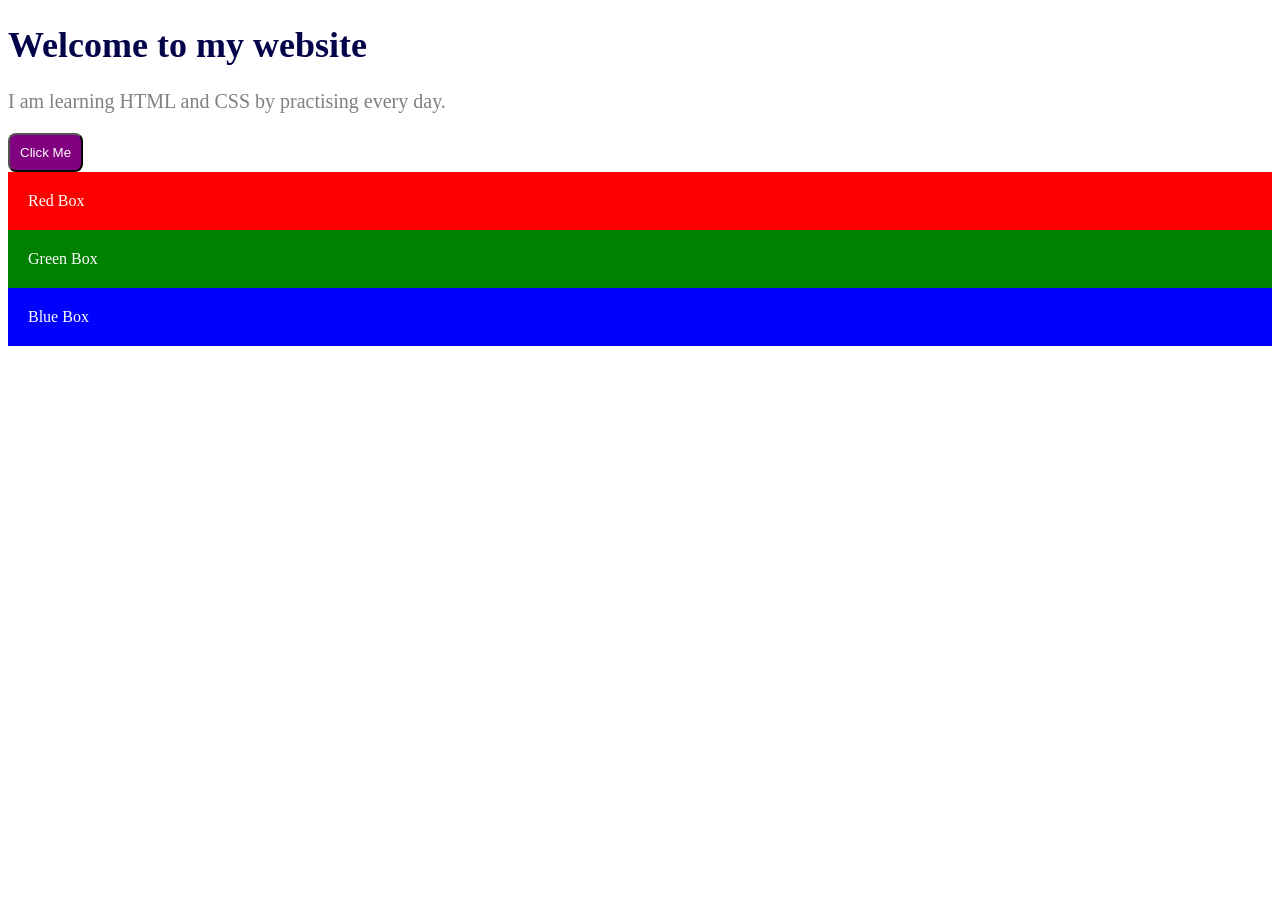
<file: Day1/index.html>
<!DOCTYPE html>
<html lang="en">
<head>
    <meta charset="UTF-8">
    <meta name="viewport" content="width=device-width, initial-scale=1.0">
    <title>Document</title>
    <link rel="stylesheet" href="style.css">
</head>
<body>
    <h1>Welcome to my website</h1>
    <p>I am learning HTML and CSS by practising every day.</p>

    <button>Click Me</button>

    <div class="box-red">Red Box</div>
    <div class="box-green">Green Box</div>
    <div class="box-blue">Blue Box</div>

</body>
</html>
</file>
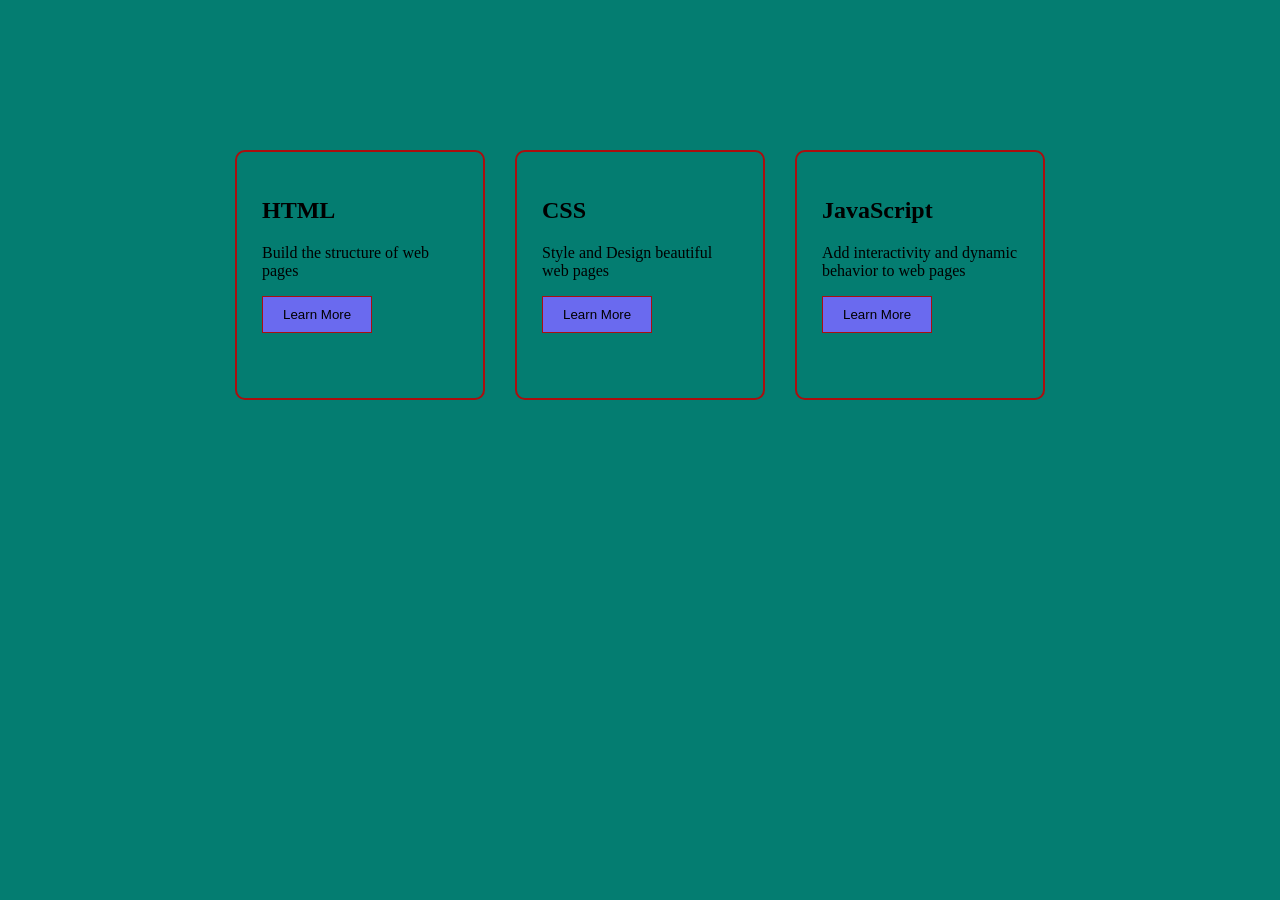
<file: Day3/index3.html>
<!DOCTYPE html>
<html lang="en">
<head>
    <meta charset="UTF-8">
    <meta name="viewport" content="width=device-width, initial-scale=1.0">
    <link rel="stylesheet" href="style3.css">
    <title>Day 3</title>
</head>
<body>
    <main class="container">
        <div class="card">
            <h2>HTML</h2>
            <p>Build the structure of web pages</p>
            <button>Learn More</button>
        </div>

        <div class="card">
            <h2>CSS</h2>
            <p>Style and Design beautiful web pages</p>
            <button>Learn More</button>
        </div>

        <div class="card">
            <h2>JavaScript</h2>
            <p>Add interactivity and dynamic behavior to web pages</p>
            <button>Learn More</button>
        </div>
        
    </main>
</body>
</html>
</file>
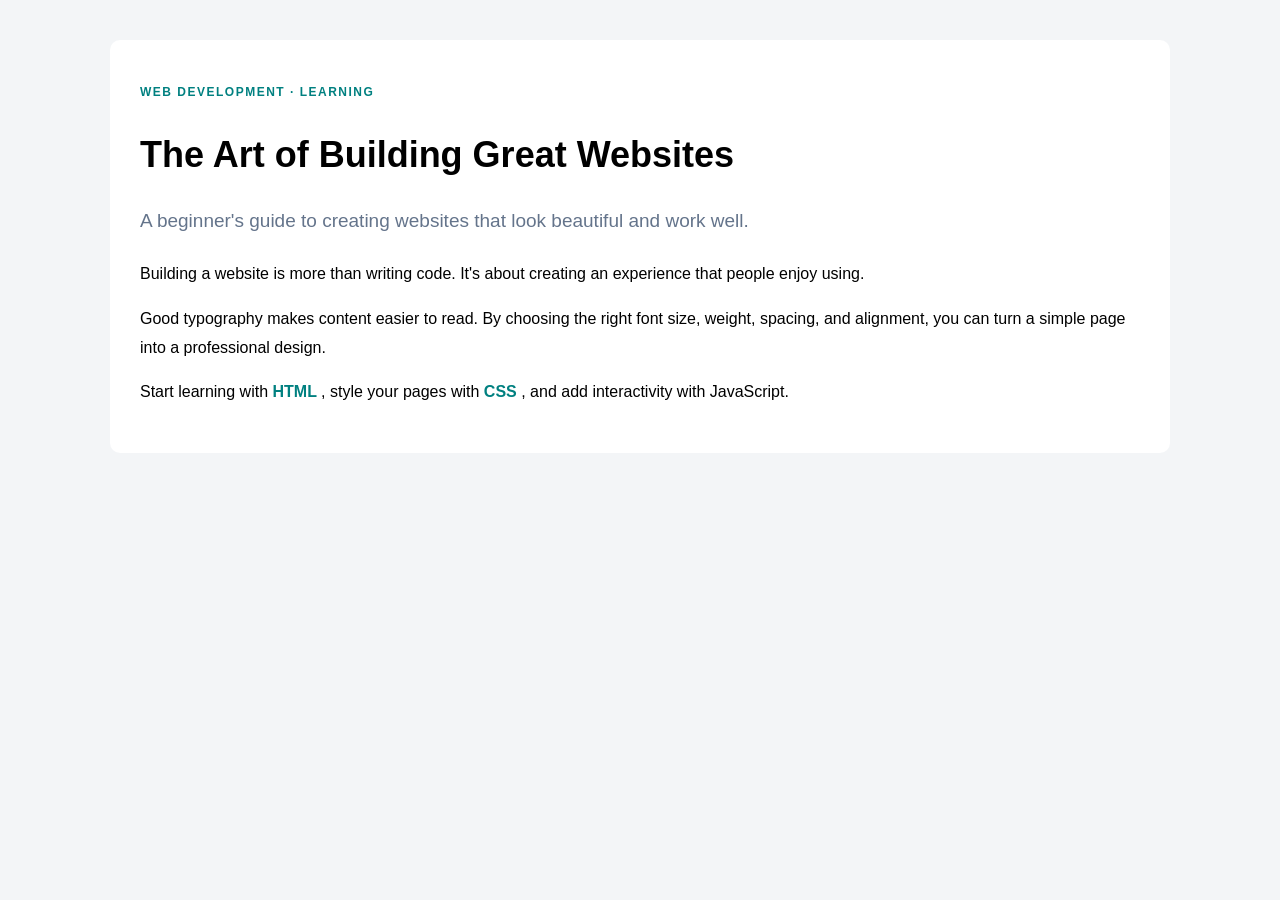
<file: Day4/index4.html>
<!DOCTYPE html>
<html lang="en">
<head>
    <meta charset="UTF-8">
    <meta name="viewport" content="width=device-width, initial-scale=1.0">
    <link rel="stylesheet" href="style4.css">
    <title>Document</title>
</head>
<body>
    <article class="article">
        <p class="category" >WEB DEVELOPMENT · LEARNING</p>

        <h1>The Art of Building Great Websites</h1>

        <h3>A beginner's guide to creating websites that look beautiful and work well.</h3>

        <p>Building a website is more than writing code. 
        It's about creating an experience that people enjoy using.</p>

        <p>Good typography makes content easier to read. By choosing the right font size, 
        weight, spacing, and alignment, you can turn a simple page into 
        a professional design.</p>

        <p>Start learning with
            <a href="https://developer.mozilla.org/en-US/docs/Web/HTML">
                HTML
            </a>,
            style your pages with
            <a href="https://developer.mozilla.org/en-US/docs/Web/CSS">
                CSS
            </a>,
            and add interactivity with JavaScript.
        </p>

    </article>
</body>
</html>
</file>
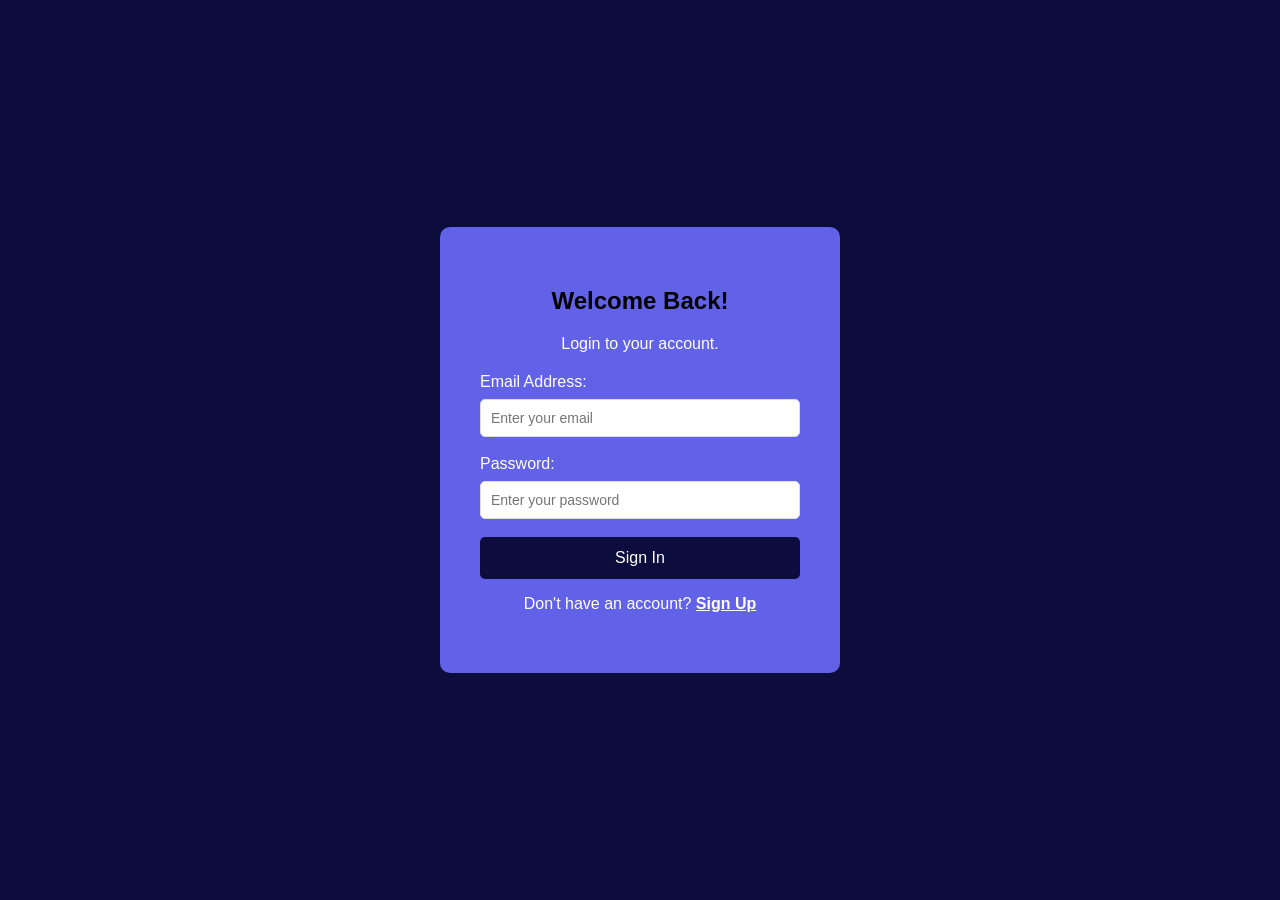
<file: Day5/index5.html>
<!DOCTYPE html>
<html lang="en">
<head>
    <meta charset="UTF-8">
    <meta name="viewport" content="width=device-width, initial-scale=1.0">
    <link rel="stylesheet" href="style5.css">
    <title>Login Pannel</title>
</head>
<body>
    <div class="login-container">
        <h2>Welcome Back!</h2>
        <p>Login to your account.</p>
        <form>
            <label>Email Address:</label>
            <input type="email" placeholder="Enter your email">

            <label>Password:</label>
            <input type="password" placeholder="Enter your password">

            <button>Sign In</button>
            <p>Don't have an account? <a href="#">Sign Up</a></p>
        </form>
    </div>
</body>
</html>
</file>
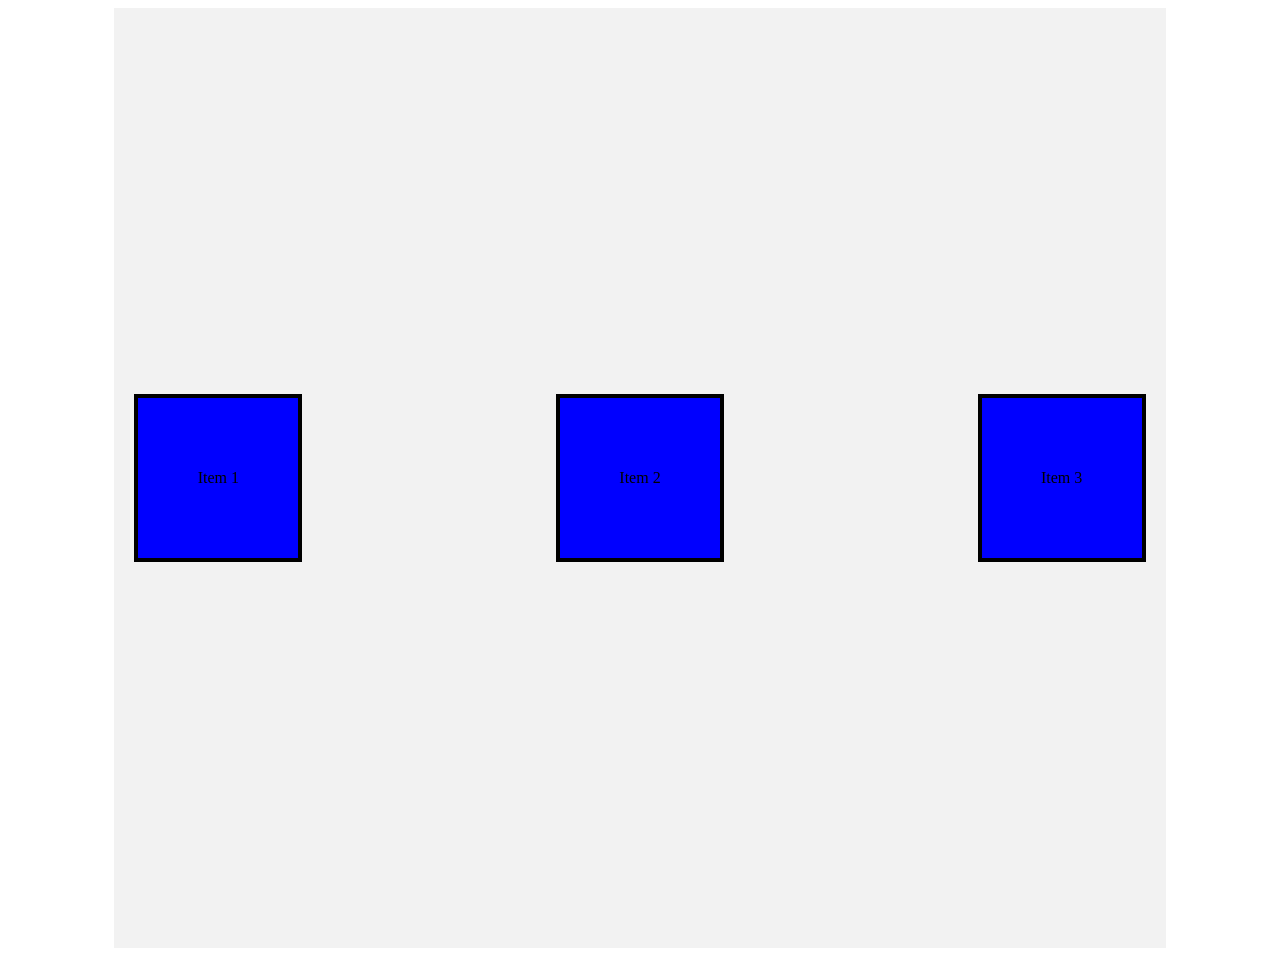
<file: Day8/index8.html>
<!DOCTYPE html>
<html lang="en">
<head>
    <meta charset="UTF-8">
    <meta name="viewport" content="width=device-width, initial-scale=1.0">
    <title>Flexbox</title>
    <link rel="stylesheet" href="style8.css">
</head>
<body>
    <div class="container">
        <div class="item">Item 1</div>
        <div class="item">Item 2</div>
        <div class="item">Item 3</div>
    </div>
</body>
</html>
</file>
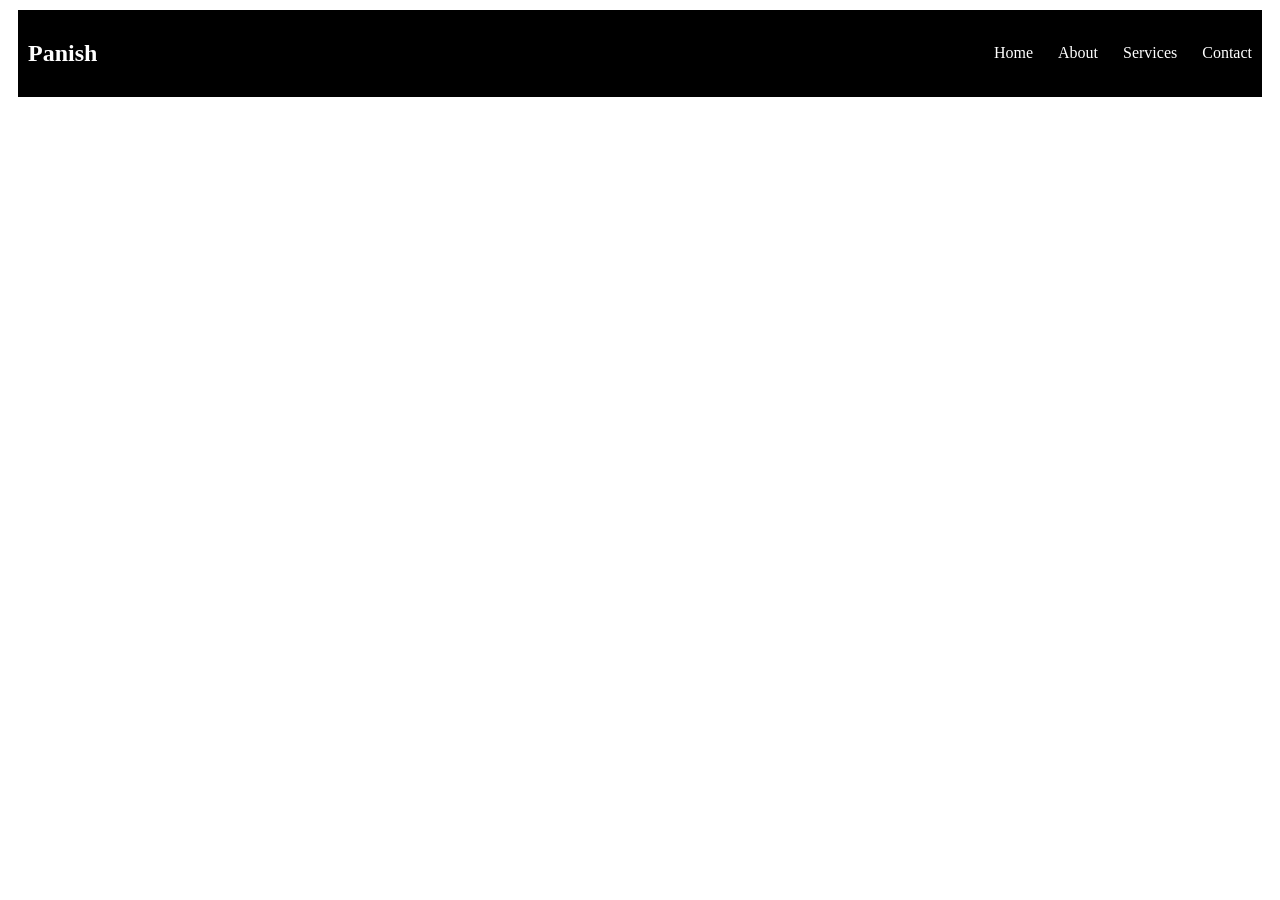
<file: Day9/index9.html>
<!DOCTYPE html>
<html lang="en">
<head>
    <meta charset="UTF-8">
    <meta name="viewport" content="width=device-width, initial-scale=1.0">
    <title>Navbar</title>
    <link rel="stylesheet" href="style9.css">
</head>
<body>
    <div class="navbar">
        <h2>Panish</h2>
        <ul>
            <li><a href="#">Home</a></li>
            <li><a href="#">About</a></li>
            <li><a href="#">Services</a></li>
            <li><a href="#">Contact</a></li>
        </ul>
    </div>
</body>
</html>
</file>
<file: Day1/style.css>
h1{
    color: rgb(3, 3, 74);
    font-size: 36px;
    text-align: left;
}

p{
    color: grey;
    font-size: 20px;
}

button{
    background-color: purple;
    color: white;
    padding: 10px;
    border-radius: 8px;
}

div{
    color: white;
    padding: 20px;
    gap: 10px;
}

.box-red{
    background-color: red;
}

.box-green{
    background-color: green;
}

.box-blue{
    background-color: blue;
}
</file>
<file: Day3/style3.css>
*{
    box-sizing: border-box;
}

body{
    margin:150px;
    background-color: #047d71;
}

.container{
    justify-content: center;
    gap: 30px;
    display: flex;
}

.card{
    width: 250px;
    height: 250px;
    padding: 25px;
    border: 2px solid #ab0e0e;
    border-radius: 10px;
}

button{
    padding: 10px 20px;
    background-color: rgb(106, 106, 239);
    border: 1px solid #ab0e0e;
    cursor: pointer;
}
</file>
<file: Day4/style4.css>
body{
    margin: 0;
    padding: 40px 20px;
    background-color: #f3f5f7;
    font-family: 'arial', sans-serif;
}

.article{
    width: 1000px;
    margin: 0px auto;
    padding: 30px;
    background-color: white;
    border-radius: 10px;
}

.category{
    font-size: 12px;
    font-weight: 700;
    letter-spacing: 1.5px;
    color: #008080
}

h1{
    font-size: 36px;
    font-weight: 700;
    text-align: left;
    line-height: 1.2;
}

h3{
    font-size: 19px;
    text-align: left;
    line-height: 1.5;
    font-weight: 400;
    color: #64748b;
    margin: 15px 0 25px ;
}

article p{
    line-height: 1.8;
    font-size: 16px;;
}

a{
    text-decoration: none;
    color: #008080;
    font-weight: 600;
}

a:hover{
    text-decoration: underline;
}
</file>
<file: Day5/style5.css>
*{
    box-sizing: border-box;
}

body{
    margin:0;
    padding: 20px;
    display: flex;
    justify-content: center;
    align-items: center;
    min-height: 100vh;
    background-color: rgb(13, 13, 61);
    font-family: 'arial', sans-serif;
}

.login-container{
    padding: 40px;
    background-color: rgb(98, 98, 232);
    margin: 0px auto;
    width: 100%;
    max-width: 400px;
    text-align: center;
    border-radius: 10px;
}

.login-container p{
    color: white;
    margin-bottom: 20px;
}

label{
    display:block;
    text-align: left;
    color: white;
    margin-bottom: 8px;
}

input{
    width: 100%;
    padding: 10px;
    border: 1px solid #ddd;
    border-radius: 5px;
    margin-bottom: 18px;
    font-size: 14px;
}

button{
    width: 100%;
    padding: 12px;
    background-color: rgb(13, 13, 61);
    color: white;
    border: none;
    cursor: pointer;
    font-size: 16px;
    border-radius: 5px;
}

a{
    color: white;
    font-weight: bold;
}
</file>
<file: Day8/style8.css>
body{
    box-sizing: border-box;
}

.container{
    margin: 0 auto;
    display: flex;
    padding: 20px;
    justify-content: space-between;
    align-items: center;
    min-height: 100vh;
    background-color: #f2f2f2;
    height: 300px;
    width: 80%;
}

.item{
    display: flex;
    background-color: blue;
    height: 100px;
    width: 100px;
    padding: 30px;
    justify-content: center;
    align-items: center;
    border: 4px solid black;
}
</file>
<file: Day9/style9.css>
.navbar{
    display: flex;
    justify-content: space-between;
    align-items: center;
    padding: 10px;
    margin: 10px;
    background-color: black;
    color: white;
}

ul{
    display: flex;
    gap: 25px;
    padding: 0;
    margin: 0;
    list-style: none;
}

a{
    text-decoration: none;
    color: white;
}

a:hover{
    color: yellow;
}
</file>
